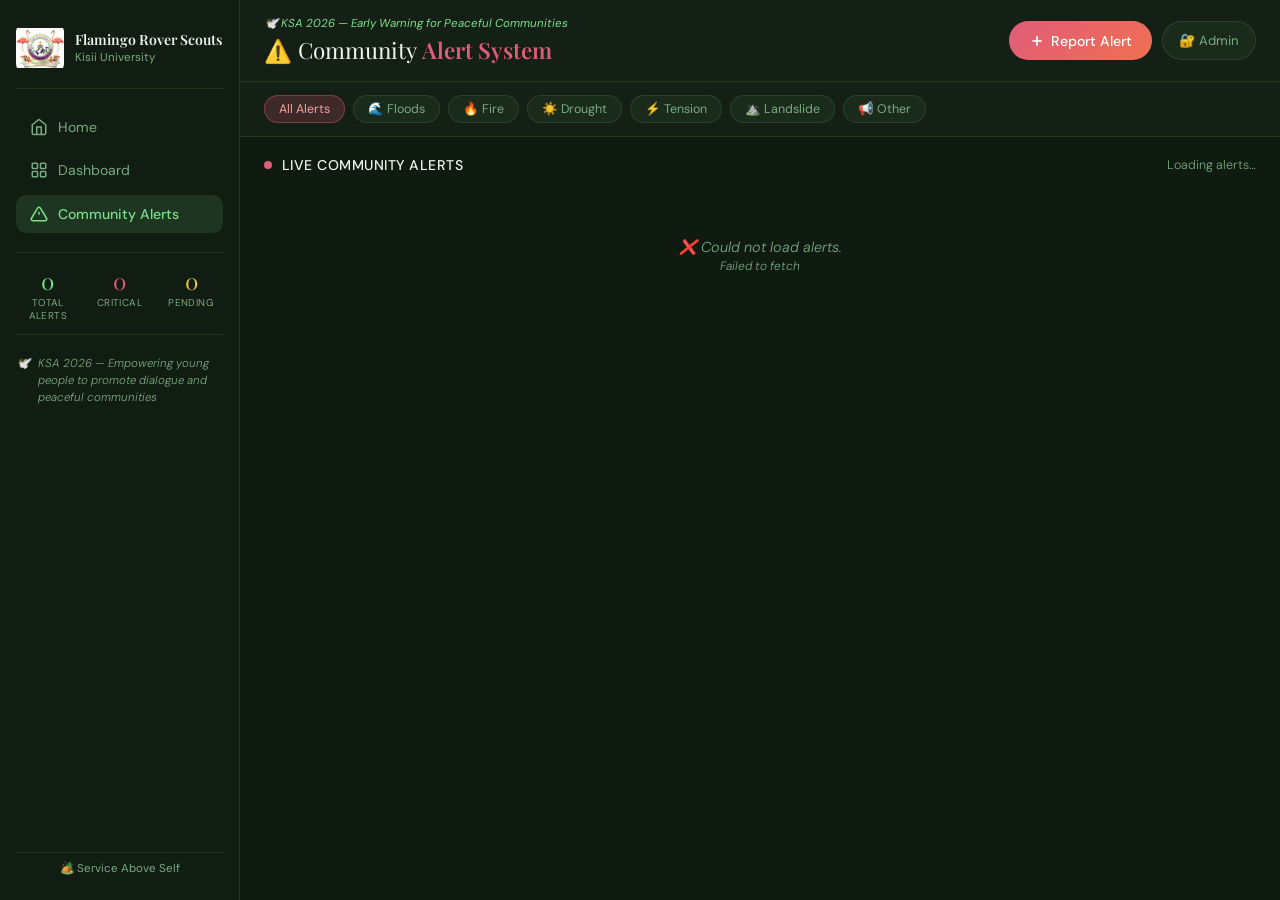
<file: alerts.html>
<!DOCTYPE html>
<html lang="en">
<head>
  <meta charset="UTF-8">
  <meta name="viewport" content="width=device-width, initial-scale=1.0">
  <title>Flamingo Rover Scouts – Community Alert System</title>
  <link href="https://fonts.googleapis.com/css2?family=Playfair+Display:wght@400;600&family=DM+Sans:wght@300;400;500&display=swap" rel="stylesheet">
  <link rel="stylesheet" href="alerts.css">
</head>
<body>

  <!-- SIDEBAR -->
  <aside class="sidebar">
    <div class="sidebar-logo">
      <img src="flamingo_logo.jpeg" alt="Flamingo Rover Scouts">
      <div>
        <div class="sidebar-title">Flamingo Rover Scouts</div>
        <div class="sidebar-sub">Kisii University</div>
      </div>
    </div>
    <nav class="sidebar-nav">
      <a href="index.html" class="nav-item">
        <svg viewBox="0 0 24 24" fill="none" stroke="currentColor" stroke-width="2" width="18" height="18"><path d="M3 9l9-7 9 7v11a2 2 0 0 1-2 2H5a2 2 0 0 1-2-2z"/><polyline points="9 22 9 12 15 12 15 22"/></svg>
        Home
      </a>
      <a href="dashboard.html" class="nav-item">
        <svg viewBox="0 0 24 24" fill="none" stroke="currentColor" stroke-width="2" width="18" height="18"><rect x="3" y="3" width="7" height="7" rx="1"/><rect x="14" y="3" width="7" height="7" rx="1"/><rect x="3" y="14" width="7" height="7" rx="1"/><rect x="14" y="14" width="7" height="7" rx="1"/></svg>
        Dashboard
      </a>
      <a href="alerts.html" class="nav-item active">
        <svg viewBox="0 0 24 24" fill="none" stroke="currentColor" stroke-width="2" width="18" height="18"><path d="M10.29 3.86L1.82 18a2 2 0 0 0 1.71 3h16.94a2 2 0 0 0 1.71-3L13.71 3.86a2 2 0 0 0-3.42 0z"/><line x1="12" y1="9" x2="12" y2="13"/><line x1="12" y1="17" x2="12.01" y2="17"/></svg>
        Community Alerts
      </a>
    </nav>
    <div class="sidebar-stats" id="sidebar-stats">
      <div class="stat-item">
        <div class="stat-value" id="stat-total">0</div>
        <div class="stat-label">Total Alerts</div>
      </div>
      <div class="stat-item">
        <div class="stat-value red" id="stat-critical">0</div>
        <div class="stat-label">Critical</div>
      </div>
      <div class="stat-item">
        <div class="stat-value yellow" id="stat-pending">0</div>
        <div class="stat-label">Pending</div>
      </div>
    </div>
    <div class="sidebar-theme">
      <span>🕊️</span>
      <span>KSA 2026 — Empowering young people to promote dialogue and peaceful communities</span>
    </div>
    <div class="sidebar-footer">🏕️ Service Above Self</div>
  </aside>

  <!-- MAIN -->
  <main class="main">

    <!-- Topbar -->
    <div class="topbar">
      <div>
        <div class="dash-theme-tag">🕊️ KSA 2026 — Early Warning for Peaceful Communities</div>
        <h1 class="dash-title">⚠️ Community <span>Alert System</span></h1>
      </div>
      <div class="topbar-actions">
        <button class="report-btn" id="open-report-btn">
          <svg viewBox="0 0 24 24" fill="none" stroke="currentColor" stroke-width="2.5" width="16" height="16"><line x1="12" y1="5" x2="12" y2="19"/><line x1="5" y1="12" x2="19" y2="12"/></svg>
          Report Alert
        </button>
        <button class="admin-btn" id="open-admin-btn">🔐 Admin</button>
      </div>
    </div>

    <!-- Filter Bar -->
    <div class="filter-bar">
      <button class="filter-btn active" data-filter="all">All Alerts</button>
      <button class="filter-btn" data-filter="flood">🌊 Floods</button>
      <button class="filter-btn" data-filter="fire">🔥 Fire</button>
      <button class="filter-btn" data-filter="drought">☀️ Drought</button>
      <button class="filter-btn" data-filter="tension">⚡ Tension</button>
      <button class="filter-btn" data-filter="landslide">⛰️ Landslide</button>
      <button class="filter-btn" data-filter="other">📢 Other</button>
    </div>

    <!-- Live Alerts Board -->
    <div class="alerts-board">
      <div class="board-header">
        <div class="board-title">
          <span class="live-dot"></span>
          Live Community Alerts
        </div>
        <div class="board-sub" id="board-sub">Loading alerts…</div>
      </div>
      <div class="alerts-list" id="alerts-list"></div>
    </div>

  </main>

  <!-- Report Alert Modal -->
  <div class="modal-overlay hidden" id="report-modal">
    <div class="modal">
      <div class="modal-header">
        <div class="modal-title">⚠️ Report Community Alert</div>
        <button class="modal-close" id="close-report-btn">&times;</button>
      </div>
      <div class="modal-body">
        <div class="modal-info">
          Your alert will be reviewed before being published. Please provide accurate information.
        </div>
        <div class="form-group">
          <label>Alert Type</label>
          <select id="alert-type">
            <option value="flood">🌊 Flood</option>
            <option value="fire">🔥 Fire</option>
            <option value="drought">☀️ Drought</option>
            <option value="tension">⚡ Community Tension</option>
            <option value="landslide">⛰️ Landslide</option>
            <option value="other">📢 Other Emergency</option>
          </select>
        </div>
        <div class="form-group">
          <label>Severity Level</label>
          <select id="alert-severity">
            <option value="critical">🔴 Critical — Immediate danger</option>
            <option value="high">🟠 High — Serious risk</option>
            <option value="medium">🟡 Medium — Developing situation</option>
            <option value="low">🟢 Low — Awareness only</option>
          </select>
        </div>
        <div class="form-group">
          <label>County</label>
          <select id="alert-county">
            <option value="">— Select County —</option>
          </select>
        </div>
        <div class="form-group">
          <label>Specific Location / Town</label>
          <input type="text" id="alert-location" placeholder="e.g. Nyanchwa, near Kisii Market">
        </div>
        <div class="form-group">
          <label>What is happening?</label>
          <textarea id="alert-desc" rows="3" placeholder="Describe the situation clearly. Include what happened, who is affected, and any immediate needs…"></textarea>
        </div>
        <div class="form-group">
          <label>Your Name (optional)</label>
          <input type="text" id="alert-name" placeholder="e.g. Reagan Katiechi or Anonymous">
        </div>
        <div class="form-group">
          <label>Contact (optional)</label>
          <input type="text" id="alert-contact" placeholder="Phone number or email for follow-up">
        </div>
      </div>
      <div class="modal-footer">
        <button class="modal-cancel" id="cancel-report-btn">Cancel</button>
        <button class="modal-save" id="submit-alert-btn">
          <svg viewBox="0 0 24 24" fill="none" stroke="currentColor" stroke-width="2.5" width="15" height="15"><path d="M22 2L11 13"/><path d="M22 2L15 22 11 13 2 9l20-7z"/></svg>
          Submit Alert
        </button>
      </div>
    </div>
  </div>

  <!-- Admin Panel Modal -->
  <div class="modal-overlay hidden" id="admin-modal">
    <div class="modal modal-wide">
      <div class="modal-header">
        <div class="modal-title">🔐 Admin — Alert Approval Panel</div>
        <button class="modal-close" id="close-admin-btn">&times;</button>
      </div>
      <div class="modal-body" id="admin-body">
        <div id="admin-login-panel">
          <div class="form-group">
            <label>Admin Password</label>
            <input type="password" id="admin-password" placeholder="Enter admin password">
          </div>
          <div class="admin-hint">Default password: <strong>flamingo2026</strong></div>
          <button class="modal-save" id="admin-login-btn" style="margin-top:1rem;width:100%">Login</button>
          <div class="admin-error hidden" id="admin-error">❌ Incorrect password</div>
        </div>
        <div id="admin-panel" class="hidden">
          <div class="admin-tabs">
            <button class="admin-tab active" data-tab="pending">🕐 Pending <span id="pending-count" class="tab-badge">0</span></button>
            <button class="admin-tab" data-tab="approved">✅ Approved</button>
            <button class="admin-tab" data-tab="rejected">❌ Rejected</button>
          </div>
          <div id="admin-alerts-list"></div>
        </div>
      </div>
    </div>
  </div>

  <!-- Success Toast -->
  <div class="toast hidden" id="toast">
    <span id="toast-msg">Alert submitted successfully!</span>
  </div>

  <script src="alerts.js"></script>
</body>
</html>
</file>
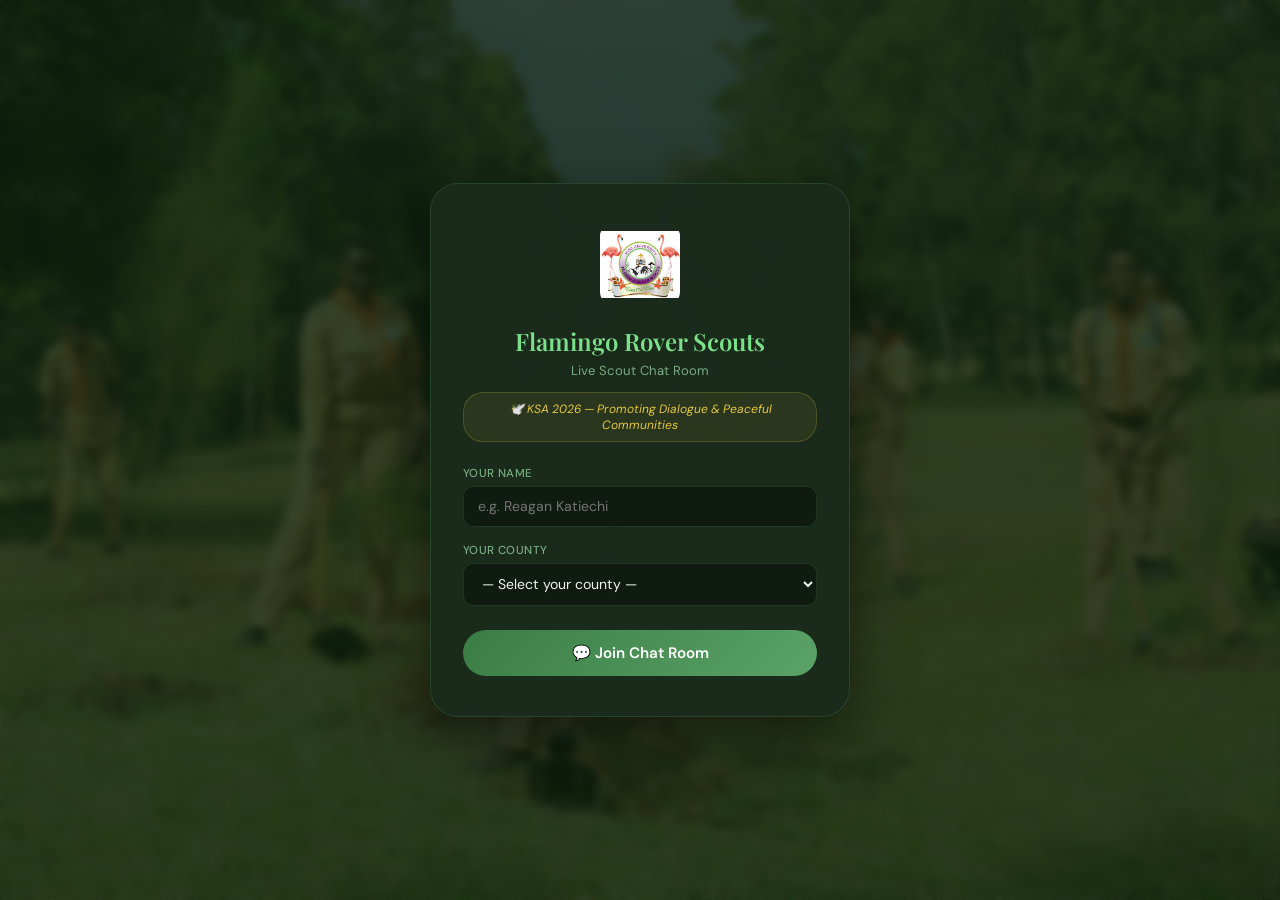
<file: chat.html>
<!DOCTYPE html>
<html lang="en">
<head>
  <meta charset="UTF-8">
  <meta name="viewport" content="width=device-width, initial-scale=1.0">
  <title>Flamingo Rover Scouts – Live Chat</title>
  <link href="https://fonts.googleapis.com/css2?family=Playfair+Display:wght@400;600&family=DM+Sans:wght@300;400;500&display=swap" rel="stylesheet">
  <link rel="stylesheet" href="chat.css">
</head>
<body>

  <!-- Join Screen -->
  <div class="join-screen" id="join-screen">
    <div class="join-card">
      <img src="flamingo_logo.jpeg" alt="Flamingo Rover Scouts" class="join-logo">
      <h1 class="join-title">Flamingo Rover Scouts</h1>
      <p class="join-sub">Live Scout Chat Room</p>
      <div class="join-theme">🕊️ KSA 2026 — Promoting Dialogue & Peaceful Communities</div>
      <div class="join-form">
        <div class="form-group">
          <label>Your Name</label>
          <input type="text" id="join-name" placeholder="e.g. Reagan Katiechi" maxlength="50">
        </div>
        <div class="form-group">
          <label>Your County</label>
          <select id="join-county">
            <option value="">— Select your county —</option>
          </select>
        </div>
        <button class="join-btn" id="join-btn">
          💬 Join Chat Room
        </button>
      </div>
    </div>
  </div>

  <!-- Chat Room -->
  <div class="chat-room hidden" id="chat-room">

    <!-- Header -->
    <div class="chat-header">
      <div class="chat-header-left">
        <img src="flamingo_logo.jpeg" alt="logo" class="chat-logo">
        <div>
          <div class="chat-title">Flamingo Scouts — Live Chat</div>
          <div class="chat-sub">
            <span class="online-dot"></span>
            <span id="online-status">Live</span>
            &nbsp;·&nbsp; <span id="user-display"></span>
          </div>
        </div>
      </div>
      <div class="chat-header-right">
        <a href="index.html" class="back-btn">← Home</a>
        <button class="leave-btn" id="leave-btn">Leave</button>
      </div>
    </div>

    <!-- Nav -->
    <div class="chat-nav">
      <a href="index.html" class="nav-item"> Home</a>
      <a href="dashboard.html" class="nav-item"> Dashboard</a>
      <a href="alerts.html" class="nav-item"> Alerts</a>
      <a href="pledge.html" class="nav-item"> Pledges</a>
      <a href="chat.html" class="nav-item active"> Chat</a>
    </div>

    <!-- Messages -->
    <div class="messages-wrap">
      <div class="messages-list" id="messages-list">
        <div class="chat-welcome">
          <div class="chat-welcome-icon">🕊️</div>
          <div class="chat-welcome-title">Welcome to the Flamingo Scout Chat Room!</div>
          <div class="chat-welcome-sub">A safe space for dialogue, coordination and community building. Be respectful and kind.</div>
        </div>
      </div>
    </div>

    <!-- Input -->
    <div class="chat-input-wrap">
      <div class="chat-input-bar">
        <input type="text" id="msg-input" placeholder="Type your message… (press Enter to send)" maxlength="500" autocomplete="off">
        <span class="msg-char" id="msg-char">0/500</span>
        <button class="send-btn" id="send-btn">
          <svg viewBox="0 0 24 24" fill="none" stroke="currentColor" stroke-width="2.5" width="18" height="18"><path d="M22 2L11 13"/><path d="M22 2L15 22 11 13 2 9l20-7z"/></svg>
        </button>
      </div>
      <div class="chat-input-hint"> KSA 2026 — Promote dialogue and peaceful communities in every message</div>
    </div>

  </div>

  <script src="chat.js"></script>
</body>
</html>
</file>
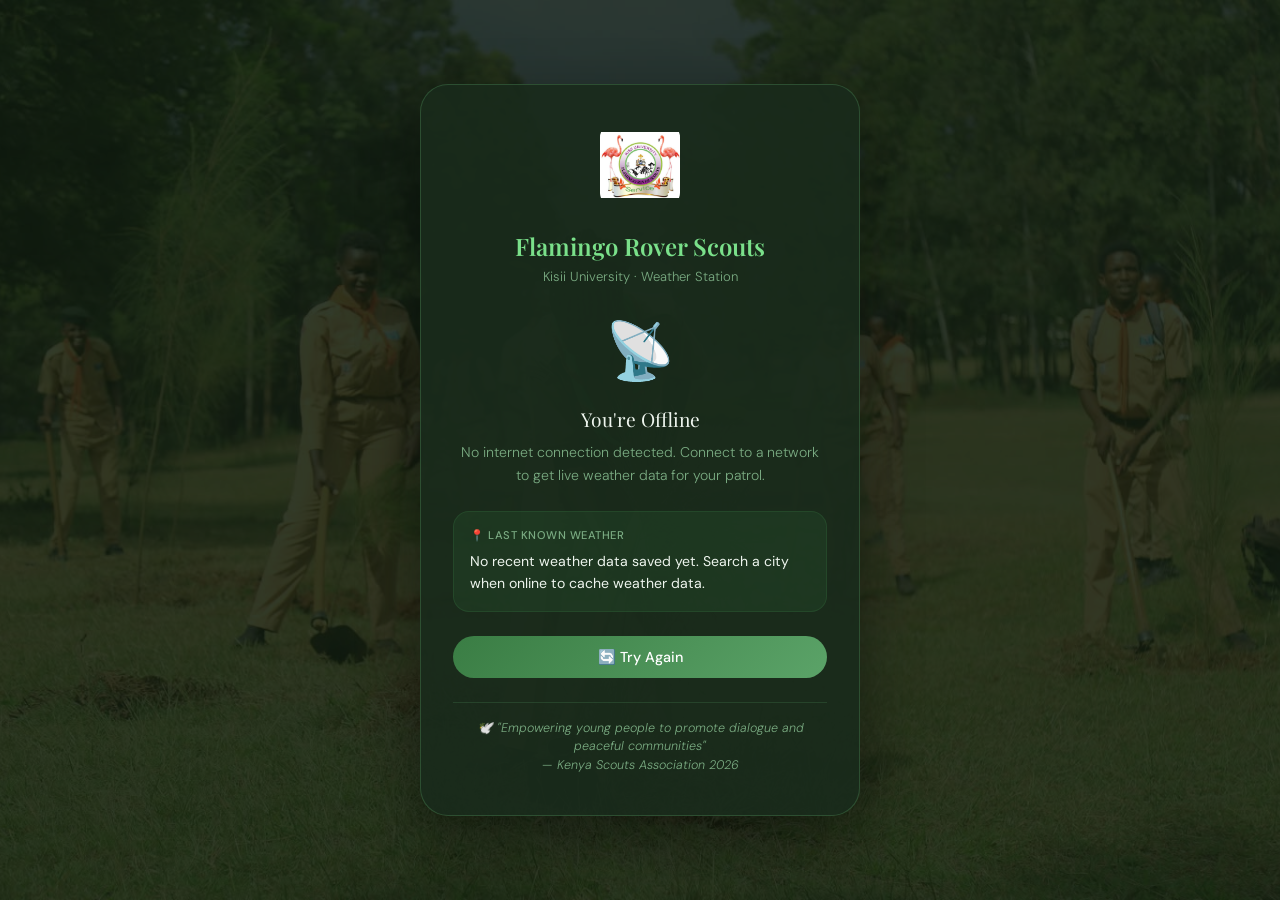
<file: offline.html>
<!DOCTYPE html>
<html lang="en">
<head>
  <meta charset="UTF-8">
  <meta name="viewport" content="width=device-width, initial-scale=1.0">
  <title>Flamingo Rover Scouts – Offline</title>
  <link href="https://fonts.googleapis.com/css2?family=Playfair+Display:wght@400;600&family=DM+Sans:wght@300;400;500&display=swap" rel="stylesheet">
  <style>
    *, *::before, *::after { box-sizing: border-box; margin: 0; padding: 0; }
    body {
      font-family: 'DM Sans', sans-serif;
      background: #0F1A10;
      color: #EEF5EE;
      min-height: 100vh;
      display: flex; align-items: center; justify-content: center;
      padding: 2rem;
      position: relative; overflow: hidden;
    }
    .bg {
      position: fixed; inset: 0; z-index: 0;
      background: url('weather.jpeg') center center / cover no-repeat;
      opacity: 0.15;
    }
    .card {
      position: relative; z-index: 1;
      background: rgba(26, 43, 28, 0.92);
      border: 1.5px solid rgba(90, 163, 104, 0.3);
      border-radius: 28px; padding: 2.5rem 2rem;
      max-width: 440px; width: 100%;
      text-align: center; box-shadow: 0 20px 60px rgba(0,0,0,0.4);
    }
    .logo { width: 80px; height: 80px; object-fit: contain; border-radius: 12px; margin-bottom: 1.2rem; }
    .title {
      font-family: 'Playfair Display', serif;
      font-size: 1.5rem; font-weight: 600; color: #7AE08A;
      margin-bottom: 0.4rem;
    }
    .subtitle { font-size: 0.82rem; color: #7AAB82; margin-bottom: 1.8rem; font-weight: 300; }
    .offline-icon { font-size: 3.5rem; margin-bottom: 1.2rem; display: block; }
    .offline-title {
      font-family: 'Playfair Display', serif;
      font-size: 1.2rem; color: #EEF5EE; margin-bottom: 0.6rem;
    }
    .offline-msg {
      font-size: 0.88rem; color: #7AAB82; font-weight: 300;
      line-height: 1.6; margin-bottom: 1.5rem;
    }
    .last-weather {
      background: rgba(58,125,68,0.15);
      border: 1px solid rgba(58,125,68,0.25);
      border-radius: 16px; padding: 1rem;
      margin-bottom: 1.5rem; text-align: left;
    }
    .last-weather-label {
      font-size: 0.7rem; color: #7AAB82; text-transform: uppercase;
      letter-spacing: 0.5px; font-weight: 500; margin-bottom: 0.5rem;
    }
    .last-weather-content { font-size: 0.88rem; color: #EEF5EE; line-height: 1.6; }
    .retry-btn {
      background: linear-gradient(135deg, #3A7D44, #5BA368);
      color: white; border: none; border-radius: 30px;
      padding: 12px 28px; font-family: 'DM Sans', sans-serif;
      font-size: 0.9rem; font-weight: 500; cursor: pointer;
      transition: opacity 0.2s; margin-bottom: 1rem; width: 100%;
    }
    .retry-btn:hover { opacity: 0.88; }
    .peace-msg {
      font-size: 0.78rem; color: #7AAB82; font-style: italic;
      font-weight: 300; line-height: 1.5;
      border-top: 1px solid rgba(90,163,104,0.2); padding-top: 1rem; margin-top: 0.5rem;
    }
  </style>
</head>
<body>
  <div class="bg"></div>
  <div class="card">
    <img src="flamingo_logo.jpeg" alt="Flamingo Rover Scouts" class="logo">
    <div class="title">Flamingo Rover Scouts</div>
    <div class="subtitle">Kisii University · Weather Station</div>

    <span class="offline-icon">📡</span>
    <div class="offline-title">You're Offline</div>
    <div class="offline-msg">
      No internet connection detected. Connect to a network to get live weather data for your patrol.
    </div>

    <div class="last-weather" id="last-weather-box">
      <div class="last-weather-label">📍 Last Known Weather</div>
      <div class="last-weather-content" id="last-weather-content">
        No recent weather data saved yet. Search a city when online to cache weather data.
      </div>
    </div>

    <button class="retry-btn" onclick="window.location.href='index.html'">
      🔄 Try Again
    </button>

    <div class="peace-msg">
      🕊️ "Empowering young people to promote dialogue and peaceful communities"<br>
      — Kenya Scouts Association 2026
    </div>
  </div>

  <script>
    // Show last cached weather from localStorage
    const last = localStorage.getItem('flamingo_last_weather');
    if (last) {
      try {
        const d = JSON.parse(last);
        document.getElementById('last-weather-content').innerHTML = `
          <strong>${d.location}</strong><br>
          🌡️ ${d.temp}°C — ${d.description}<br>
          💧 Humidity: ${d.humidity}% &nbsp; 🌬️ Wind: ${d.wind} km/h<br>
          🕐 Last updated: ${d.time}
        `;
      } catch(e) {}
    }
  </script>
</body>
</html>
</file>
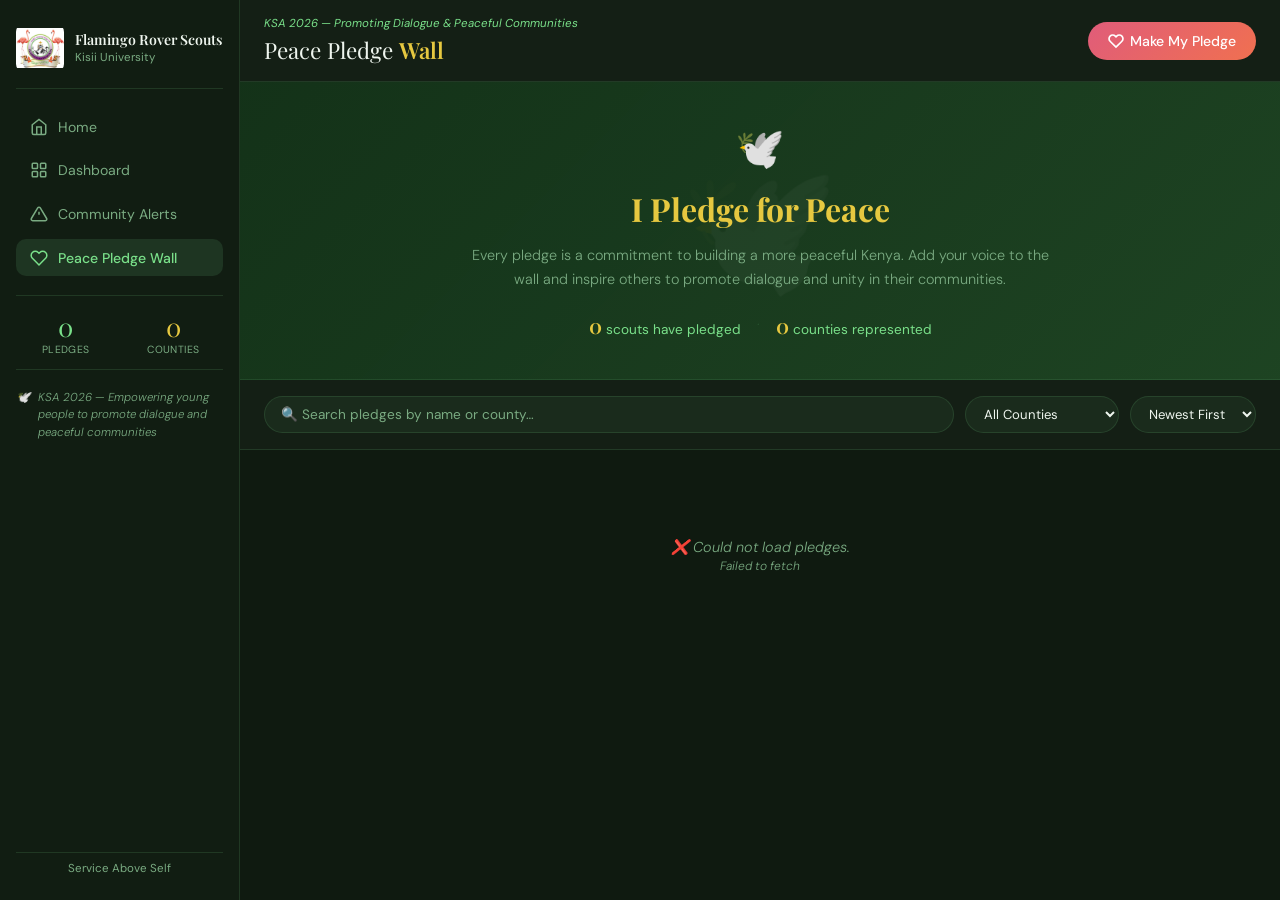
<file: pledge.html>
<!DOCTYPE html>
<html lang="en">
<head>
  <meta charset="UTF-8">
  <meta name="viewport" content="width=device-width, initial-scale=1.0">
  <title>Flamingo Rover Scouts – Peace Pledge Wall</title>
  <link href="https://fonts.googleapis.com/css2?family=Playfair+Display:wght@400;600;700&family=DM+Sans:wght@300;400;500&display=swap" rel="stylesheet">
  <link rel="stylesheet" href="pledge.css">
</head>
<body>

  <!-- SIDEBAR -->
  <aside class="sidebar">
    <div class="sidebar-logo">
      <img src="flamingo_logo.jpeg" alt="Flamingo Rover Scouts">
      <div>
        <div class="sidebar-title">Flamingo Rover Scouts</div>
        <div class="sidebar-sub">Kisii University</div>
      </div>
    </div>
    <nav class="sidebar-nav">
      <a href="index.html" class="nav-item">
        <svg viewBox="0 0 24 24" fill="none" stroke="currentColor" stroke-width="2" width="18" height="18"><path d="M3 9l9-7 9 7v11a2 2 0 0 1-2 2H5a2 2 0 0 1-2-2z"/><polyline points="9 22 9 12 15 12 15 22"/></svg>
        Home
      </a>
      <a href="dashboard.html" class="nav-item">
        <svg viewBox="0 0 24 24" fill="none" stroke="currentColor" stroke-width="2" width="18" height="18"><rect x="3" y="3" width="7" height="7" rx="1"/><rect x="14" y="3" width="7" height="7" rx="1"/><rect x="3" y="14" width="7" height="7" rx="1"/><rect x="14" y="14" width="7" height="7" rx="1"/></svg>
        Dashboard
      </a>
      <a href="alerts.html" class="nav-item">
        <svg viewBox="0 0 24 24" fill="none" stroke="currentColor" stroke-width="2" width="18" height="18"><path d="M10.29 3.86L1.82 18a2 2 0 0 0 1.71 3h16.94a2 2 0 0 0 1.71-3L13.71 3.86a2 2 0 0 0-3.42 0z"/><line x1="12" y1="9" x2="12" y2="13"/><line x1="12" y1="17" x2="12.01" y2="17"/></svg>
        Community Alerts
      </a>
      <a href="pledge.html" class="nav-item active">
        <svg viewBox="0 0 24 24" fill="none" stroke="currentColor" stroke-width="2" width="18" height="18"><path d="M20.84 4.61a5.5 5.5 0 0 0-7.78 0L12 5.67l-1.06-1.06a5.5 5.5 0 0 0-7.78 7.78l1.06 1.06L12 21.23l7.78-7.78 1.06-1.06a5.5 5.5 0 0 0 0-7.78z"/></svg>
        Peace Pledge Wall
      </a>
    </nav>
    <div class="sidebar-stats">
      <div class="stat-item">
        <div class="stat-value" id="stat-total">0</div>
        <div class="stat-label">Pledges</div>
      </div>
      <div class="stat-item">
        <div class="stat-value green" id="stat-counties">0</div>
        <div class="stat-label">Counties</div>
      </div>
    </div>
    <div class="sidebar-theme">
      <span>🕊️</span>
      <span>KSA 2026 — Empowering young people to promote dialogue and peaceful communities</span>
    </div>
    <div class="sidebar-footer"> Service Above Self</div>
  </aside>

  <!-- MAIN -->
  <main class="main">

    <!-- Topbar -->
    <div class="topbar">
      <div>
        <div class="dash-theme-tag"> KSA 2026 — Promoting Dialogue & Peaceful Communities</div>
        <h1 class="dash-title"> Peace Pledge <span>Wall</span></h1>
      </div>
      <button class="pledge-btn" id="open-pledge-btn">
        <svg viewBox="0 0 24 24" fill="none" stroke="currentColor" stroke-width="2.5" width="16" height="16"><path d="M20.84 4.61a5.5 5.5 0 0 0-7.78 0L12 5.67l-1.06-1.06a5.5 5.5 0 0 0-7.78 7.78l1.06 1.06L12 21.23l7.78-7.78 1.06-1.06a5.5 5.5 0 0 0 0-7.78z"/></svg>
        Make My Pledge
      </button>
    </div>

    <!-- Hero Banner -->
    <div class="hero-banner">
      <div class="hero-content">
        <div class="hero-icon">🕊️</div>
        <h2 class="hero-title">I Pledge for Peace</h2>
        <p class="hero-sub">Every pledge is a commitment to building a more peaceful Kenya. Add your voice to the wall and inspire others to promote dialogue and unity in their communities.</p>
        <div class="hero-stats">
          <div class="hero-stat"><span id="hero-count">0</span> scouts have pledged</div>
          <div class="hero-divider">·</div>
          <div class="hero-stat"><span id="hero-counties">0</span> counties represented</div>
        </div>
      </div>
    </div>

    <!-- Search & Filter -->
    <div class="filter-bar">
      <input type="text" id="search-pledges" placeholder="🔍 Search pledges by name or county…" class="search-input">
      <select id="filter-county" class="filter-select">
        <option value="">All Counties</option>
      </select>
      <select id="sort-pledges" class="filter-select">
        <option value="newest">Newest First</option>
        <option value="oldest">Oldest First</option>
      </select>
    </div>

    <!-- Pledge Wall Grid -->
    <div class="pledge-wall" id="pledge-wall"></div>

  </main>

  <!-- Pledge Modal -->
  <div class="modal-overlay hidden" id="pledge-modal">
    <div class="modal">
      <div class="modal-header">
        <div class="modal-title"> Make Your Peace Pledge</div>
        <button class="modal-close" id="close-pledge-btn">&times;</button>
      </div>
      <div class="modal-body">
        <div class="modal-intro">
          Your pledge will be added to the Peace Pledge Wall for all scouts and community members to see. Make it meaningful!
        </div>
        <div class="form-group">
          <label>Your Name</label>
          <input type="text" id="pledge-name" placeholder="e.g. Reagan Katiechi">
        </div>
        <div class="form-group">
          <label>County</label>
          <select id="pledge-county">
            <option value="">— Select your county —</option>
          </select>
        </div>
        <div class="form-group">
          <label>Your Peace Pledge</label>
          <textarea id="pledge-message" rows="4" placeholder="I pledge to… (write your personal commitment to peace and dialogue in your community)"></textarea>
          <div class="char-count"><span id="char-count">0</span> / 280 characters</div>
        </div>
        <div class="form-group">
          <label>Scout Role (optional)</label>
          <input type="text" id="pledge-role" placeholder="e.g. Rover Scout, Patrol Leader, Scout Master">
        </div>
      </div>
      <div class="modal-footer">
        <button class="modal-cancel" id="cancel-pledge-btn">Cancel</button>
        <button class="modal-save" id="submit-pledge-btn">
           Submit My Pledge
        </button>
      </div>
    </div>
  </div>

  <!-- Toast -->
  <div class="toast hidden" id="toast">
    <span id="toast-msg">Pledge submitted!</span>
  </div>

  <script src="pledge.js"></script>
</body>
</html>
</file>
<file: alerts.css>
*, *::before, *::after { box-sizing: border-box; margin: 0; padding: 0; }

:root {
  --scout-green: #3A7D44;
  --scout-green-light: #E8F5EA;
  --scout-green-mid: #5BA368;
  --bg: #0F1A10;
  --sidebar-bg: #111D12;
  --card-bg: #1A2B1C;
  --card-border: rgba(90, 163, 104, 0.2);
  --text: #EEF5EE;
  --muted: #7AAB82;
  --topbar-bg: #141F15;
  --red: #E05C7A;
  --orange: #F07050;
  --yellow: #E6C840;
  --green: #3A7D44;
}

body {
  font-family: 'DM Sans', sans-serif;
  background: var(--bg); color: var(--text);
  display: flex; min-height: 100vh; overflow-x: hidden;
}

/* SIDEBAR */
.sidebar {
  width: 240px; min-width: 240px;
  background: var(--sidebar-bg);
  border-right: 1px solid var(--card-border);
  display: flex; flex-direction: column;
  padding: 1.5rem 1rem; gap: 1.2rem;
  position: fixed; top: 0; left: 0; bottom: 0;
  z-index: 100; overflow-y: auto;
}
.sidebar-logo { display: flex; align-items: center; gap: 0.7rem; padding-bottom: 1rem; border-bottom: 1px solid var(--card-border); }
.sidebar-logo img { width: 48px; height: 48px; object-fit: contain; border-radius: 8px; }
.sidebar-title { font-family: 'Playfair Display', serif; font-size: 0.88rem; font-weight: 600; color: var(--text); line-height: 1.3; }
.sidebar-sub { font-size: 0.72rem; color: var(--muted); }
.sidebar-nav { display: flex; flex-direction: column; gap: 0.4rem; }
.nav-item { display: flex; align-items: center; gap: 0.6rem; padding: 0.6rem 0.9rem; border-radius: 10px; color: var(--muted); font-size: 0.88rem; text-decoration: none; transition: background 0.2s, color 0.2s; }
.nav-item:hover { background: rgba(90,163,104,0.1); color: var(--text); }
.nav-item.active { background: rgba(90,163,104,0.18); color: #7AE08A; font-weight: 500; }

.sidebar-stats { display: grid; grid-template-columns: repeat(3,1fr); gap: 0.5rem; padding: 0.8rem 0; border-top: 1px solid var(--card-border); border-bottom: 1px solid var(--card-border); }
.stat-item { text-align: center; }
.stat-value { font-family: 'Playfair Display', serif; font-size: 1.4rem; color: #7AE08A; }
.stat-value.red { color: var(--red); }
.stat-value.yellow { color: var(--yellow); }
.stat-label { font-size: 0.62rem; color: var(--muted); text-transform: uppercase; letter-spacing: 0.4px; }

.sidebar-theme { display: flex; gap: 0.5rem; align-items: flex-start; font-size: 0.72rem; color: var(--muted); font-style: italic; font-weight: 300; line-height: 1.5; }
.sidebar-footer { font-size: 0.72rem; color: var(--muted); text-align: center; padding-top: 0.5rem; border-top: 1px solid var(--card-border); margin-top: auto; }

/* MAIN */
.main { margin-left: 240px; flex: 1; display: flex; flex-direction: column; min-height: 100vh; }

/* TOPBAR */
.topbar { background: var(--topbar-bg); border-bottom: 1px solid var(--card-border); padding: 1rem 1.5rem; display: flex; align-items: center; justify-content: space-between; gap: 1rem; flex-wrap: wrap; }
.dash-theme-tag { font-size: 0.72rem; color: #7AE08A; font-style: italic; margin-bottom: 4px; }
.dash-title { font-family: 'Playfair Display', serif; font-size: 1.4rem; font-weight: 400; color: var(--text); }
.dash-title span { color: var(--red); font-weight: 600; }
.topbar-actions { display: flex; gap: 0.6rem; }
.report-btn { display: flex; align-items: center; gap: 6px; background: linear-gradient(135deg, var(--red), var(--orange)); color: white; border: none; border-radius: 30px; padding: 10px 20px; font-family: 'DM Sans', sans-serif; font-size: 0.88rem; font-weight: 500; cursor: pointer; transition: opacity 0.2s; }
.report-btn:hover { opacity: 0.88; }
.admin-btn { background: var(--card-bg); border: 1px solid var(--card-border); color: var(--muted); border-radius: 30px; padding: 10px 16px; font-family: 'DM Sans', sans-serif; font-size: 0.82rem; cursor: pointer; transition: background 0.2s; }
.admin-btn:hover { background: rgba(90,163,104,0.1); color: var(--text); }

/* FILTER BAR */
.filter-bar { display: flex; gap: 0.5rem; padding: 0.8rem 1.5rem; background: var(--topbar-bg); border-bottom: 1px solid var(--card-border); flex-wrap: wrap; }
.filter-btn { background: var(--card-bg); border: 1px solid var(--card-border); color: var(--muted); border-radius: 20px; padding: 5px 14px; font-family: 'DM Sans', sans-serif; font-size: 0.78rem; cursor: pointer; transition: all 0.2s; }
.filter-btn:hover { color: var(--text); border-color: var(--scout-green-mid); }
.filter-btn.active { background: rgba(224,92,122,0.2); color: #F4A0A0; border-color: rgba(224,92,122,0.4); }

/* ALERTS BOARD */
.alerts-board { flex: 1; padding: 1.2rem 1.5rem; }
.board-header { display: flex; align-items: center; justify-content: space-between; margin-bottom: 1rem; flex-wrap: wrap; gap: 0.5rem; }
.board-title { display: flex; align-items: center; gap: 0.6rem; font-size: 0.88rem; font-weight: 500; color: var(--text); text-transform: uppercase; letter-spacing: 0.5px; }
.live-dot { width: 8px; height: 8px; border-radius: 50%; background: var(--red); animation: pulse 1.5s infinite; flex-shrink: 0; }
@keyframes pulse { 0%,100%{opacity:1;transform:scale(1)} 50%{opacity:0.5;transform:scale(1.3)} }
.board-sub { font-size: 0.78rem; color: var(--muted); font-weight: 300; }
.alerts-list { display: flex; flex-direction: column; gap: 0.8rem; }

/* ALERT CARD */
.alert-card {
  background: var(--card-bg); border: 1px solid var(--card-border);
  border-radius: 18px; padding: 1.1rem 1.3rem;
  display: flex; gap: 1rem; align-items: flex-start;
  animation: slideUp 0.3s ease; position: relative; overflow: hidden;
}
@keyframes slideUp { from{opacity:0;transform:translateY(8px)} to{opacity:1;transform:translateY(0)} }
.alert-card::before { content:''; position:absolute; top:0; left:0; right:0; height:3px; }
.alert-card.critical::before { background: var(--red); }
.alert-card.high::before    { background: var(--orange); }
.alert-card.medium::before  { background: var(--yellow); }
.alert-card.low::before     { background: var(--green); }

.alert-type-icon { font-size: 2rem; flex-shrink: 0; margin-top: 2px; }
.alert-info { flex: 1; }
.alert-top { display: flex; align-items: flex-start; justify-content: space-between; gap: 0.5rem; flex-wrap: wrap; margin-bottom: 6px; }
.alert-title-text { font-size: 0.98rem; font-weight: 500; color: var(--text); }
.alert-badges { display: flex; gap: 0.4rem; flex-wrap: wrap; }
.severity-badge { font-size: 0.68rem; border-radius: 20px; padding: 3px 10px; font-weight: 500; white-space: nowrap; }
.severity-badge.critical { background: rgba(224,92,122,0.2); color: #F4A0A0; border: 1px solid rgba(224,92,122,0.3); }
.severity-badge.high     { background: rgba(240,112,80,0.2); color: #FDC09A; border: 1px solid rgba(240,112,80,0.3); }
.severity-badge.medium   { background: rgba(230,200,64,0.15); color: var(--yellow); border: 1px solid rgba(230,200,64,0.3); }
.severity-badge.low      { background: rgba(58,125,68,0.2); color: #7AE08A; border: 1px solid rgba(58,125,68,0.3); }
.type-badge { font-size: 0.68rem; border-radius: 20px; padding: 3px 10px; background: rgba(90,163,104,0.15); color: var(--muted); border: 1px solid var(--card-border); }
.alert-meta { display: flex; gap: 0.8rem; flex-wrap: wrap; margin-bottom: 6px; }
.alert-meta-item { font-size: 0.75rem; color: var(--muted); display: flex; align-items: center; gap: 3px; }
.alert-desc { font-size: 0.83rem; color: var(--muted); font-weight: 300; line-height: 1.5; margin-bottom: 8px; }
.alert-reporter { font-size: 0.72rem; color: var(--muted); font-style: italic; }
.no-alerts { text-align: center; padding: 3rem 1rem; color: var(--muted); font-size: 0.9rem; font-weight: 300; font-style: italic; }

/* MODAL */
.modal-overlay { position: fixed; inset: 0; z-index: 200; background: rgba(0,0,0,0.75); backdrop-filter: blur(4px); display: flex; align-items: center; justify-content: center; padding: 1rem; }
.modal { background: #1A2B1C; border: 1px solid var(--card-border); border-radius: 24px; width: 100%; max-width: 500px; max-height: 90vh; overflow-y: auto; box-shadow: 0 20px 60px rgba(0,0,0,0.5); animation: slideUp 0.3s ease; }
.modal-wide { max-width: 680px; }
.modal-header { display: flex; justify-content: space-between; align-items: center; padding: 1.2rem 1.5rem; border-bottom: 1px solid var(--card-border); position: sticky; top: 0; background: #1A2B1C; z-index: 1; }
.modal-title { font-family: 'Playfair Display', serif; font-size: 1.05rem; color: var(--text); }
.modal-close { background: none; border: none; color: var(--muted); font-size: 1.4rem; cursor: pointer; line-height: 1; transition: color 0.2s; }
.modal-close:hover { color: var(--red); }
.modal-body { padding: 1.2rem 1.5rem; display: flex; flex-direction: column; gap: 1rem; }
.modal-info { background: rgba(58,125,68,0.12); border: 1px solid rgba(58,125,68,0.25); border-radius: 10px; padding: 0.7rem 1rem; font-size: 0.8rem; color: #7AE08A; font-weight: 300; }
.form-group { display: flex; flex-direction: column; gap: 5px; }
.form-group label { font-size: 0.72rem; color: var(--muted); text-transform: uppercase; letter-spacing: 0.4px; font-weight: 500; }
.form-group input, .form-group select, .form-group textarea { background: var(--bg); border: 1px solid var(--card-border); border-radius: 10px; padding: 0.65rem 0.9rem; font-family: 'DM Sans', sans-serif; font-size: 0.88rem; color: var(--text); outline: none; transition: border-color 0.2s; }
.form-group input:focus, .form-group select:focus, .form-group textarea:focus { border-color: var(--scout-green-mid); }
.form-group textarea { resize: vertical; }
.form-group select option { background: #1A2B1C; }
.modal-footer { display: flex; justify-content: flex-end; gap: 0.8rem; padding: 1rem 1.5rem; border-top: 1px solid var(--card-border); }
.modal-cancel { background: transparent; border: 1px solid var(--card-border); color: var(--muted); border-radius: 20px; padding: 8px 18px; font-family: 'DM Sans', sans-serif; font-size: 0.88rem; cursor: pointer; }
.modal-save { display: flex; align-items: center; gap: 6px; background: linear-gradient(135deg, var(--red), var(--orange)); color: white; border: none; border-radius: 20px; padding: 8px 20px; font-family: 'DM Sans', sans-serif; font-size: 0.88rem; font-weight: 500; cursor: pointer; transition: opacity 0.2s; }
.modal-save:hover { opacity: 0.88; }

/* ADMIN */
.admin-hint { font-size: 0.78rem; color: var(--muted); margin-top: 0.4rem; }
.admin-error { color: var(--red); font-size: 0.82rem; margin-top: 0.5rem; }
.admin-tabs { display: flex; gap: 0.5rem; margin-bottom: 1rem; flex-wrap: wrap; }
.admin-tab { background: var(--bg); border: 1px solid var(--card-border); color: var(--muted); border-radius: 20px; padding: 6px 16px; font-family: 'DM Sans', sans-serif; font-size: 0.82rem; cursor: pointer; transition: all 0.2s; display: flex; align-items: center; gap: 5px; }
.admin-tab.active { background: rgba(90,163,104,0.2); color: #7AE08A; border-color: var(--scout-green-mid); }
.tab-badge { background: var(--red); color: white; border-radius: 20px; padding: 1px 7px; font-size: 0.65rem; }
.admin-alert-item { background: var(--bg); border: 1px solid var(--card-border); border-radius: 14px; padding: 1rem; margin-bottom: 0.7rem; }
.admin-alert-title { font-size: 0.9rem; font-weight: 500; color: var(--text); margin-bottom: 4px; }
.admin-alert-meta { font-size: 0.75rem; color: var(--muted); margin-bottom: 6px; }
.admin-alert-desc { font-size: 0.8rem; color: var(--muted); font-weight: 300; line-height: 1.5; margin-bottom: 8px; }
.admin-actions { display: flex; gap: 0.5rem; }
.approve-btn { background: rgba(58,125,68,0.2); border: 1px solid rgba(58,125,68,0.3); color: #7AE08A; border-radius: 20px; padding: 5px 14px; font-size: 0.78rem; cursor: pointer; font-family: 'DM Sans', sans-serif; transition: background 0.2s; }
.approve-btn:hover { background: rgba(58,125,68,0.35); }
.reject-btn { background: rgba(224,92,122,0.15); border: 1px solid rgba(224,92,122,0.3); color: #F4A0A0; border-radius: 20px; padding: 5px 14px; font-size: 0.78rem; cursor: pointer; font-family: 'DM Sans', sans-serif; transition: background 0.2s; }
.reject-btn:hover { background: rgba(224,92,122,0.3); }
.delete-btn { background: transparent; border: 1px solid var(--card-border); color: var(--muted); border-radius: 20px; padding: 5px 14px; font-size: 0.78rem; cursor: pointer; font-family: 'DM Sans', sans-serif; }

/* TOAST */
.toast { position: fixed; bottom: 2rem; left: 50%; transform: translateX(-50%); background: rgba(26,43,28,0.97); border: 1px solid rgba(90,163,104,0.4); border-radius: 30px; padding: 0.8rem 1.8rem; font-size: 0.88rem; color: #7AE08A; box-shadow: 0 8px 32px rgba(0,0,0,0.3); z-index: 999; animation: slideUp 0.3s ease; }

.hidden { display: none !important; }

/* RESPONSIVE */
@media (max-width: 900px) {
  .sidebar { width:100%; min-width:unset; position:relative; flex-direction:row; flex-wrap:wrap; padding:0.8rem 1rem; gap:0.6rem; border-right:none; border-bottom:1px solid var(--card-border); }
  .sidebar-logo { padding-bottom:0; border-bottom:none; flex:1; }
  .sidebar-nav { flex-direction:row; }
  .sidebar-stats, .sidebar-theme, .sidebar-footer { display:none; }
  .main { margin-left:0; }
  body { flex-direction:column; }
}
@media (max-width: 600px) {
  .topbar { padding:0.8rem 1rem; }
  .dash-title { font-size:1.1rem; }
  .topbar-actions { flex-wrap:wrap; }
  .filter-bar { padding:0.6rem 1rem; }
  .alerts-board { padding:1rem; }
  .alert-card { padding:0.9rem; gap:0.7rem; }
  .modal { border-radius:18px; }
  .modal-body { padding:1rem; }
}
</file>
<file: chat.css>
*, *::before, *::after { box-sizing: border-box; margin: 0; padding: 0; }

:root {
  --scout-green: #3A7D44;
  --scout-green-mid: #5BA368;
  --bg: #0F1A10;
  --card-bg: #1A2B1C;
  --card-border: rgba(90,163,104,0.2);
  --text: #EEF5EE;
  --muted: #7AAB82;
  --topbar-bg: #141F15;
  --flamingo: #E05C7A;
  --gold: #E6C840;
}

body {
  font-family: 'DM Sans', sans-serif;
  background: var(--bg); color: var(--text);
  height: 100vh; overflow: hidden;
  display: flex; flex-direction: column;
}

/* ── JOIN SCREEN ─────────────────────────────────────────────────────── */
.join-screen {
  position: fixed; inset: 0; z-index: 100;
  background: var(--bg);
  display: flex; align-items: center; justify-content: center;
  padding: 1rem;
  background-image: url('weather.jpeg');
  background-size: cover; background-position: center;
}
.join-screen::before {
  content: ''; position: absolute; inset: 0;
  background: rgba(10,30,12,0.82); backdrop-filter: blur(4px);
}
.join-card {
  position: relative; z-index: 1;
  background: rgba(26,43,28,0.97);
  border: 1.5px solid var(--card-border);
  border-radius: 28px; padding: 2.5rem 2rem;
  width: 100%; max-width: 420px;
  text-align: center;
  box-shadow: 0 20px 60px rgba(0,0,0,0.5);
  animation: popIn 0.4s ease;
}
@keyframes popIn { from{opacity:0;transform:scale(0.95)} to{opacity:1;transform:scale(1)} }

.join-logo { width: 80px; height: 80px; object-fit: contain; border-radius: 12px; margin-bottom: 1rem; }
.join-title { font-family: 'Playfair Display', serif; font-size: 1.5rem; font-weight: 600; color: #7AE08A; margin-bottom: 0.3rem; }
.join-sub { font-size: 0.82rem; color: var(--muted); margin-bottom: 0.8rem; }
.join-theme { font-size: 0.75rem; color: var(--gold); font-style: italic; margin-bottom: 1.5rem; padding: 0.5rem 1rem; background: rgba(230,200,64,0.08); border-radius: 20px; border: 1px solid rgba(230,200,64,0.2); }
.join-form { display: flex; flex-direction: column; gap: 1rem; text-align: left; }
.form-group { display: flex; flex-direction: column; gap: 5px; }
.form-group label { font-size: 0.72rem; color: var(--muted); text-transform: uppercase; letter-spacing: 0.4px; font-weight: 500; }
.form-group input, .form-group select {
  background: var(--bg); border: 1px solid var(--card-border);
  border-radius: 10px; padding: 0.65rem 0.9rem;
  font-family: 'DM Sans', sans-serif; font-size: 0.88rem;
  color: var(--text); outline: none; transition: border-color 0.2s;
}
.form-group input:focus, .form-group select:focus { border-color: var(--scout-green-mid); }
.form-group select option { background: #1A2B1C; }
.join-btn {
  background: linear-gradient(135deg, var(--scout-green), var(--scout-green-mid));
  color: white; border: none; border-radius: 30px;
  padding: 13px; font-family: 'DM Sans', sans-serif;
  font-size: 0.95rem; font-weight: 600; cursor: pointer;
  transition: opacity 0.2s, transform 0.15s; margin-top: 0.5rem;
}
.join-btn:hover { opacity: 0.88; transform: scale(1.02); }

/* ── CHAT ROOM ────────────────────────────────────────────────────────── */
.chat-room {
  display: flex; flex-direction: column;
  height: 100vh; overflow: hidden;
}

/* Header */
.chat-header {
  background: #111D12; border-bottom: 1px solid var(--card-border);
  padding: 0.8rem 1.2rem;
  display: flex; align-items: center; justify-content: space-between;
  gap: 1rem; flex-shrink: 0;
}
.chat-header-left { display: flex; align-items: center; gap: 0.8rem; }
.chat-logo { width: 38px; height: 38px; object-fit: contain; border-radius: 8px; }
.chat-title { font-family: 'Playfair Display', serif; font-size: 1rem; font-weight: 600; color: var(--text); }
.chat-sub { font-size: 0.72rem; color: var(--muted); display: flex; align-items: center; gap: 4px; margin-top: 2px; }
.online-dot { width: 7px; height: 7px; border-radius: 50%; background: #4CAF50; animation: pulse 2s infinite; flex-shrink: 0; }
@keyframes pulse { 0%,100%{opacity:1} 50%{opacity:0.4} }
.chat-header-right { display: flex; align-items: center; gap: 0.6rem; }
.back-btn { color: var(--muted); text-decoration: none; font-size: 0.82rem; padding: 6px 12px; border: 1px solid var(--card-border); border-radius: 20px; transition: color 0.2s; }
.back-btn:hover { color: var(--text); }
.leave-btn { background: rgba(224,92,122,0.15); border: 1px solid rgba(224,92,122,0.3); color: #F4A0A0; border-radius: 20px; padding: 6px 14px; font-family: 'DM Sans', sans-serif; font-size: 0.82rem; cursor: pointer; transition: background 0.2s; }
.leave-btn:hover { background: rgba(224,92,122,0.3); }

/* Nav */
.chat-nav {
  background: var(--topbar-bg); border-bottom: 1px solid var(--card-border);
  padding: 0.5rem 1.2rem; display: flex; gap: 0.5rem;
  flex-wrap: wrap; flex-shrink: 0;
}
.chat-nav .nav-item { color: var(--muted); text-decoration: none; font-size: 0.78rem; padding: 4px 10px; border-radius: 20px; transition: all 0.2s; }
.chat-nav .nav-item:hover { background: rgba(90,163,104,0.1); color: var(--text); }
.chat-nav .nav-item.active { background: rgba(90,163,104,0.18); color: #7AE08A; }

/* Messages */
.messages-wrap {
  flex: 1; overflow-y: auto; padding: 1rem 1.2rem;
  display: flex; flex-direction: column;
}
.messages-wrap::-webkit-scrollbar { width: 4px; }
.messages-wrap::-webkit-scrollbar-track { background: transparent; }
.messages-wrap::-webkit-scrollbar-thumb { background: var(--card-border); border-radius: 4px; }
.messages-list { display: flex; flex-direction: column; gap: 0.6rem; justify-content: flex-end; min-height: 100%; }

/* Welcome */
.chat-welcome { text-align: center; padding: 2rem 1rem; margin: auto 0; }
.chat-welcome-icon { font-size: 2.5rem; margin-bottom: 0.8rem; }
.chat-welcome-title { font-family: 'Playfair Display', serif; font-size: 1.1rem; color: #7AE08A; margin-bottom: 0.5rem; }
.chat-welcome-sub { font-size: 0.82rem; color: var(--muted); font-weight: 300; line-height: 1.6; max-width: 380px; margin: 0 auto; }

/* Message bubble */
.msg-bubble {
  display: flex; gap: 0.6rem; align-items: flex-end;
  animation: slideIn 0.25s ease;
  max-width: 75%;
}
@keyframes slideIn { from{opacity:0;transform:translateY(8px)} to{opacity:1;transform:translateY(0)} }
.msg-bubble.mine { align-self: flex-end; flex-direction: row-reverse; }
.msg-bubble.others { align-self: flex-start; }

.msg-avatar {
  width: 32px; height: 32px; border-radius: 50%; flex-shrink: 0;
  background: linear-gradient(135deg, var(--scout-green), var(--scout-green-mid));
  display: flex; align-items: center; justify-content: center;
  font-size: 0.72rem; font-weight: 600; color: white; text-transform: uppercase;
}
.msg-bubble.mine .msg-avatar { background: linear-gradient(135deg, var(--flamingo), #F07050); }

.msg-content { display: flex; flex-direction: column; gap: 3px; }
.msg-bubble.mine .msg-content { align-items: flex-end; }

.msg-name-county { font-size: 0.68rem; color: var(--muted); padding: 0 4px; }
.msg-text {
  background: var(--card-bg); border: 1px solid var(--card-border);
  border-radius: 18px; padding: 0.6rem 0.9rem;
  font-size: 0.88rem; color: var(--text); line-height: 1.5;
  word-break: break-word;
}
.msg-bubble.mine .msg-text {
  background: linear-gradient(135deg, rgba(58,125,68,0.4), rgba(90,163,104,0.3));
  border-color: rgba(90,163,104,0.4);
}
.msg-time { font-size: 0.62rem; color: var(--muted); padding: 0 4px; }

/* System message */
.msg-system {
  text-align: center; font-size: 0.72rem; color: var(--muted);
  font-style: italic; padding: 4px 0;
}

/* Typing indicator */
.typing-indicator {
  font-size: 0.75rem; color: var(--muted); padding: 4px 8px;
  font-style: italic; min-height: 20px;
}

/* Input */
.chat-input-wrap {
  background: #111D12; border-top: 1px solid var(--card-border);
  padding: 0.8rem 1.2rem; flex-shrink: 0;
}
.chat-input-bar {
  display: flex; align-items: center; gap: 0.6rem;
  background: var(--card-bg); border: 1.5px solid var(--card-border);
  border-radius: 30px; padding: 6px 6px 6px 16px;
  transition: border-color 0.2s;
}
.chat-input-bar:focus-within { border-color: var(--scout-green-mid); }
#msg-input {
  flex: 1; border: none; outline: none; background: transparent;
  font-family: 'DM Sans', sans-serif; font-size: 0.9rem; color: var(--text);
}
#msg-input::placeholder { color: var(--muted); }
.msg-char { font-size: 0.68rem; color: var(--muted); white-space: nowrap; }
.send-btn {
  background: linear-gradient(135deg, var(--scout-green), var(--scout-green-mid));
  color: white; border: none; border-radius: 50%;
  width: 36px; height: 36px; display: flex;
  align-items: center; justify-content: center;
  cursor: pointer; flex-shrink: 0; transition: opacity 0.2s, transform 0.15s;
}
.send-btn:hover { opacity: 0.88; transform: scale(1.08); }
.send-btn:active { transform: scale(0.95); }
.chat-input-hint { font-size: 0.68rem; color: var(--muted); text-align: center; margin-top: 5px; font-style: italic; }

.hidden { display: none !important; }

/* RESPONSIVE */
@media (max-width: 600px) {
  .chat-header { padding: 0.6rem 0.8rem; }
  .chat-title { font-size: 0.88rem; }
  .messages-wrap { padding: 0.8rem; }
  .msg-bubble { max-width: 88%; }
  .chat-input-wrap { padding: 0.6rem 0.8rem; }
  .chat-nav { padding: 0.4rem 0.8rem; }
  .chat-nav .nav-item { font-size: 0.72rem; padding: 3px 8px; }
  .join-card { padding: 1.8rem 1.2rem; }
}
</file>
<file: pledge.css>
*, *::before, *::after { box-sizing: border-box; margin: 0; padding: 0; }

:root {
  --scout-green: #3A7D44;
  --scout-green-mid: #5BA368;
  --bg: #0F1A10;
  --sidebar-bg: #111D12;
  --card-bg: #1A2B1C;
  --card-border: rgba(90,163,104,0.2);
  --text: #EEF5EE;
  --muted: #7AAB82;
  --topbar-bg: #141F15;
  --peace-gold: #E6C840;
  --peace-pink: #F4A0A0;
  --flamingo: #E05C7A;
}

body {
  font-family: 'DM Sans', sans-serif;
  background: var(--bg); color: var(--text);
  display: flex; min-height: 100vh; overflow-x: hidden;
}

/* SIDEBAR */
.sidebar {
  width: 240px; min-width: 240px; background: var(--sidebar-bg);
  border-right: 1px solid var(--card-border);
  display: flex; flex-direction: column;
  padding: 1.5rem 1rem; gap: 1.2rem;
  position: fixed; top: 0; left: 0; bottom: 0;
  z-index: 100; overflow-y: auto;
}
.sidebar-logo { display: flex; align-items: center; gap: 0.7rem; padding-bottom: 1rem; border-bottom: 1px solid var(--card-border); }
.sidebar-logo img { width: 48px; height: 48px; object-fit: contain; border-radius: 8px; }
.sidebar-title { font-family: 'Playfair Display', serif; font-size: 0.88rem; font-weight: 600; color: var(--text); line-height: 1.3; }
.sidebar-sub { font-size: 0.72rem; color: var(--muted); }
.sidebar-nav { display: flex; flex-direction: column; gap: 0.4rem; }
.nav-item { display: flex; align-items: center; gap: 0.6rem; padding: 0.6rem 0.9rem; border-radius: 10px; color: var(--muted); font-size: 0.88rem; text-decoration: none; transition: background 0.2s, color 0.2s; }
.nav-item:hover { background: rgba(90,163,104,0.1); color: var(--text); }
.nav-item.active { background: rgba(90,163,104,0.18); color: #7AE08A; font-weight: 500; }
.sidebar-stats { display: grid; grid-template-columns: 1fr 1fr; gap: 0.5rem; padding: 0.8rem 0; border-top: 1px solid var(--card-border); border-bottom: 1px solid var(--card-border); }
.stat-item { text-align: center; }
.stat-value { font-family: 'Playfair Display', serif; font-size: 1.6rem; color: #7AE08A; }
.stat-value.green { color: var(--peace-gold); }
.stat-label { font-size: 0.65rem; color: var(--muted); text-transform: uppercase; letter-spacing: 0.4px; }
.sidebar-theme { display: flex; gap: 0.5rem; align-items: flex-start; font-size: 0.72rem; color: var(--muted); font-style: italic; font-weight: 300; line-height: 1.5; }
.sidebar-footer { font-size: 0.72rem; color: var(--muted); text-align: center; padding-top: 0.5rem; border-top: 1px solid var(--card-border); margin-top: auto; }

/* MAIN */
.main { margin-left: 240px; flex: 1; display: flex; flex-direction: column; min-height: 100vh; }

/* TOPBAR */
.topbar { background: var(--topbar-bg); border-bottom: 1px solid var(--card-border); padding: 1rem 1.5rem; display: flex; align-items: center; justify-content: space-between; gap: 1rem; flex-wrap: wrap; }
.dash-theme-tag { font-size: 0.72rem; color: #7AE08A; font-style: italic; margin-bottom: 4px; }
.dash-title { font-family: 'Playfair Display', serif; font-size: 1.4rem; font-weight: 400; color: var(--text); }
.dash-title span { color: var(--peace-gold); font-weight: 600; }
.pledge-btn { display: flex; align-items: center; gap: 6px; background: linear-gradient(135deg, var(--flamingo), #F07050); color: white; border: none; border-radius: 30px; padding: 10px 20px; font-family: 'DM Sans', sans-serif; font-size: 0.88rem; font-weight: 500; cursor: pointer; transition: opacity 0.2s, transform 0.15s; white-space: nowrap; }
.pledge-btn:hover { opacity: 0.88; transform: scale(1.02); }

/* HERO BANNER */
.hero-banner {
  background: linear-gradient(135deg, rgba(20,50,25,0.98), rgba(30,70,35,0.95));
  border-bottom: 1px solid var(--card-border);
  padding: 2.5rem 1.5rem; text-align: center;
  position: relative; overflow: hidden;
}
.hero-banner::before {
  content: '🕊️'; position: absolute; font-size: 8rem;
  opacity: 0.04; top: 50%; left: 50%;
  transform: translate(-50%, -50%);
  pointer-events: none;
}
.hero-content { position: relative; z-index: 1; max-width: 600px; margin: 0 auto; }
.hero-icon { font-size: 2.5rem; margin-bottom: 0.8rem; }
.hero-title { font-family: 'Playfair Display', serif; font-size: 2rem; font-weight: 700; color: var(--peace-gold); margin-bottom: 0.8rem; }
.hero-sub { font-size: 0.9rem; color: var(--muted); font-weight: 300; line-height: 1.7; margin-bottom: 1.2rem; }
.hero-stats { display: flex; align-items: center; justify-content: center; gap: 1rem; font-size: 0.85rem; color: #7AE08A; }
.hero-stats span { font-family: 'Playfair Display', serif; font-size: 1.3rem; font-weight: 600; color: var(--peace-gold); }
.hero-divider { color: var(--card-border); }

/* FILTER BAR */
.filter-bar { display: flex; gap: 0.7rem; padding: 1rem 1.5rem; background: var(--topbar-bg); border-bottom: 1px solid var(--card-border); flex-wrap: wrap; }
.search-input { flex: 1; min-width: 200px; background: var(--card-bg); border: 1px solid var(--card-border); border-radius: 30px; padding: 8px 16px; font-family: 'DM Sans', sans-serif; font-size: 0.85rem; color: var(--text); outline: none; transition: border-color 0.2s; }
.search-input:focus { border-color: var(--scout-green-mid); }
.search-input::placeholder { color: var(--muted); }
.filter-select { background: var(--card-bg); border: 1px solid var(--card-border); border-radius: 20px; padding: 8px 14px; font-family: 'DM Sans', sans-serif; font-size: 0.82rem; color: var(--text); outline: none; cursor: pointer; }
.filter-select option { background: #1A2B1C; }

/* PLEDGE WALL */
.pledge-wall {
  flex: 1; padding: 1.5rem;
  display: grid;
  grid-template-columns: repeat(auto-fill, minmax(280px, 1fr));
  gap: 1rem; align-content: start;
}

/* PLEDGE CARD */
.pledge-card {
  background: var(--card-bg);
  border: 1px solid var(--card-border);
  border-radius: 20px; padding: 1.3rem;
  display: flex; flex-direction: column; gap: 0.8rem;
  animation: popIn 0.4s ease;
  position: relative; overflow: hidden;
  transition: transform 0.2s, box-shadow 0.2s;
}
.pledge-card:hover { transform: translateY(-3px); box-shadow: 0 8px 30px rgba(0,0,0,0.3); }
@keyframes popIn { from{opacity:0;transform:scale(0.95)} to{opacity:1;transform:scale(1)} }

.pledge-card::before {
  content: ''; position: absolute;
  top: 0; left: 0; right: 0; height: 3px;
}
.pledge-card:nth-child(3n+1)::before { background: linear-gradient(90deg, var(--scout-green), var(--scout-green-mid)); }
.pledge-card:nth-child(3n+2)::before { background: linear-gradient(90deg, var(--flamingo), #F07050); }
.pledge-card:nth-child(3n+3)::before { background: linear-gradient(90deg, var(--peace-gold), #F0A830); }

.pledge-card-top { display: flex; align-items: flex-start; justify-content: space-between; gap: 0.5rem; }
.pledge-avatar {
  width: 42px; height: 42px; border-radius: 50%;
  background: linear-gradient(135deg, var(--scout-green), var(--scout-green-mid));
  display: flex; align-items: center; justify-content: center;
  font-family: 'Playfair Display', serif; font-size: 1.1rem;
  font-weight: 600; color: white; flex-shrink: 0;
  text-transform: uppercase;
}
.pledge-name-wrap { flex: 1; }
.pledge-name { font-size: 0.95rem; font-weight: 500; color: var(--text); }
.pledge-role { font-size: 0.72rem; color: var(--muted); font-weight: 300; margin-top: 2px; }
.pledge-dove { font-size: 1.2rem; }

.pledge-county-badge {
  display: inline-flex; align-items: center; gap: 4px;
  background: rgba(58,125,68,0.15); border: 1px solid rgba(58,125,68,0.25);
  border-radius: 20px; padding: 3px 10px;
  font-size: 0.7rem; color: #7AE08A; font-weight: 500;
}

.pledge-message {
  font-size: 0.88rem; color: var(--text);
  font-weight: 300; line-height: 1.65;
  font-style: italic;
  border-left: 2px solid rgba(90,163,104,0.3);
  padding-left: 0.8rem;
}

.pledge-footer { display: flex; justify-content: space-between; align-items: center; }
.pledge-time { font-size: 0.68rem; color: var(--muted); }
.pledge-like-btn {
  background: none; border: 1px solid var(--card-border);
  color: var(--muted); border-radius: 20px; padding: 3px 10px;
  font-size: 0.72rem; cursor: pointer; display: flex;
  align-items: center; gap: 4px; transition: all 0.2s;
  font-family: 'DM Sans', sans-serif;
}
.pledge-like-btn:hover { border-color: var(--flamingo); color: var(--peace-pink); }
.pledge-like-btn.liked { background: rgba(224,92,122,0.15); border-color: rgba(224,92,122,0.4); color: var(--peace-pink); }

.no-pledges { grid-column: 1/-1; text-align: center; padding: 4rem 1rem; color: var(--muted); font-size: 0.9rem; font-weight: 300; font-style: italic; }

/* MODAL */
.modal-overlay { position: fixed; inset: 0; z-index: 200; background: rgba(0,0,0,0.75); backdrop-filter: blur(4px); display: flex; align-items: center; justify-content: center; padding: 1rem; }
.modal { background: #1A2B1C; border: 1px solid var(--card-border); border-radius: 24px; width: 100%; max-width: 500px; max-height: 90vh; overflow-y: auto; box-shadow: 0 20px 60px rgba(0,0,0,0.5); animation: popIn 0.3s ease; }
.modal-header { display: flex; justify-content: space-between; align-items: center; padding: 1.2rem 1.5rem; border-bottom: 1px solid var(--card-border); position: sticky; top: 0; background: #1A2B1C; z-index: 1; }
.modal-title { font-family: 'Playfair Display', serif; font-size: 1.05rem; color: var(--text); }
.modal-close { background: none; border: none; color: var(--muted); font-size: 1.4rem; cursor: pointer; transition: color 0.2s; }
.modal-close:hover { color: var(--flamingo); }
.modal-body { padding: 1.2rem 1.5rem; display: flex; flex-direction: column; gap: 1rem; }
.modal-intro { background: rgba(58,125,68,0.12); border: 1px solid rgba(58,125,68,0.25); border-radius: 10px; padding: 0.7rem 1rem; font-size: 0.8rem; color: #7AE08A; font-weight: 300; line-height: 1.5; }
.form-group { display: flex; flex-direction: column; gap: 5px; }
.form-group label { font-size: 0.72rem; color: var(--muted); text-transform: uppercase; letter-spacing: 0.4px; font-weight: 500; }
.form-group input, .form-group select, .form-group textarea { background: var(--bg); border: 1px solid var(--card-border); border-radius: 10px; padding: 0.65rem 0.9rem; font-family: 'DM Sans', sans-serif; font-size: 0.88rem; color: var(--text); outline: none; transition: border-color 0.2s; }
.form-group input:focus, .form-group select:focus, .form-group textarea:focus { border-color: var(--scout-green-mid); }
.form-group textarea { resize: vertical; }
.form-group select option { background: #1A2B1C; }
.char-count { font-size: 0.7rem; color: var(--muted); text-align: right; margin-top: 3px; }
.char-count.over { color: var(--flamingo); }
.modal-footer { display: flex; justify-content: flex-end; gap: 0.8rem; padding: 1rem 1.5rem; border-top: 1px solid var(--card-border); }
.modal-cancel { background: transparent; border: 1px solid var(--card-border); color: var(--muted); border-radius: 20px; padding: 8px 18px; font-family: 'DM Sans', sans-serif; font-size: 0.88rem; cursor: pointer; }
.modal-save { background: linear-gradient(135deg, var(--scout-green), var(--scout-green-mid)); color: white; border: none; border-radius: 20px; padding: 8px 22px; font-family: 'DM Sans', sans-serif; font-size: 0.88rem; font-weight: 500; cursor: pointer; transition: opacity 0.2s; }
.modal-save:hover { opacity: 0.88; }

/* TOAST */
.toast { position: fixed; bottom: 2rem; left: 50%; transform: translateX(-50%); background: rgba(26,43,28,0.97); border: 1px solid rgba(90,163,104,0.4); border-radius: 30px; padding: 0.8rem 1.8rem; font-size: 0.88rem; color: #7AE08A; box-shadow: 0 8px 32px rgba(0,0,0,0.3); z-index: 999; }

.hidden { display: none !important; }

/* RESPONSIVE */
@media (max-width: 900px) {
  .sidebar { width:100%; min-width:unset; position:relative; flex-direction:row; flex-wrap:wrap; padding:0.8rem 1rem; gap:0.6rem; border-right:none; border-bottom:1px solid var(--card-border); }
  .sidebar-logo { padding-bottom:0; border-bottom:none; flex:1; }
  .sidebar-nav { flex-direction:row; flex-wrap:wrap; }
  .sidebar-stats, .sidebar-theme, .sidebar-footer { display:none; }
  .main { margin-left:0; }
  body { flex-direction:column; }
}
@media (max-width: 600px) {
  .pledge-wall { grid-template-columns: 1fr; padding: 1rem; }
  .topbar { padding: 0.8rem 1rem; }
  .hero-banner { padding: 1.5rem 1rem; }
  .hero-title { font-size: 1.5rem; }
  .filter-bar { padding: 0.8rem 1rem; }
  .modal { border-radius: 18px; }
  .modal-body { padding: 1rem; }
}
</file>
